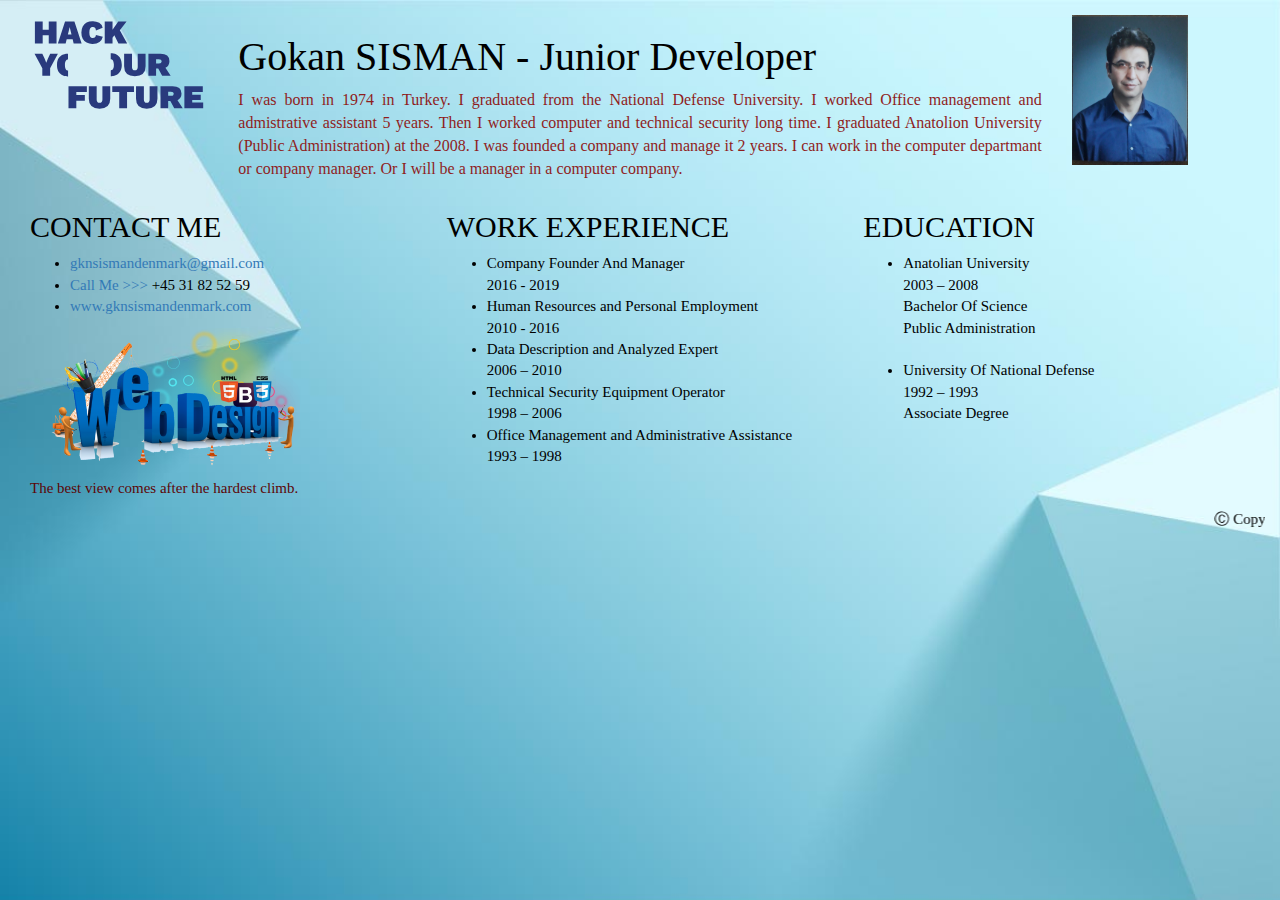
<file: html-css/week1/index.html>
<!DOCTYPE html>
<html lang="en">
<head>
    <meta charset="UTF-8">
    <meta http-equiv="X-UA-Compatible" content="IE=edge">
    <meta name="viewport" content="width=device-width, initial-scale=1.0">
    <title>Gokan Week-1</title>
    <link rel="stylesheet" href="http://cdn.jsdelivr.net/npm/bootstrap@5.0.0-beta1/dist/css/bootstrap.min.css" integrity="sha384-giJF6kkoqNQ00vy+HMDP7azOuL0xtbfIcaT9wjKHr8RbDVddVHyTfAAsrekwKmP1" crossorigin="anonymous">
    <link rel="stylesheet" href="https://maxcdn.bootstrapcdn.com/bootstrap/3.4.1/css/bootstrap.min.css">
    <link rel="stylesheet" href="style.css">
</head>
<body>
 
    <header class="myData">
        <div class="col-md-2 template-div">
            <img src="images/hyf.svg" alt="HackYourFuture" height="100">            
        </div>

        <div class="col-md-8 template-div">
            <h1>Gokan SISMAN - Junior Developer</h1>          
            <p>I was born in 1974 in Turkey. I graduated from the National Defense University. 
                I worked Office management and admistrative assistant 5 years. 
                Then I worked computer and technical security long time. 
                I graduated Anatolion University (Public Administration) at the 2008. 
                I was founded a company and manage it 2 years. 
                I can work in the computer departmant or company manager.
                Or I will be a manager in a computer company.</p>
        </div>

        <div class="col-md-2 template-div">
            <img src="images/gsisman.jpg" alt="gsisman" height="150"> 
        </div>
    </header>
 
    <section class="myDetail">
        <div class="col-md-4 template-div">
            <h2>CONTACT ME</h2>
                <ul>
                    <li><a href="mailto:gknsismandenmark@gmail.com"> gknsismandenmark@gmail.com </a></li>
                    <li><a href="tel://+4531825259"> Call Me >>>   </a> +45 31 82 52 59 </li>
                    <li><a href="https://www.google.com/" target="_blank"> www.gknsismandenmark.com </a></li>
                </ul>
                <img src="images/webdesign.png" alt="web design" height="150"> 
                <p>The best view comes after the hardest climb.</p>
                
        </div>
        
        <div class="col-md-4 template-div">
            <h2>WORK EXPERIENCE</h2>
                <ul>
                    <li>Company Founder And Manager <br> 2016 - 2019</li>
                    <li>Human Resources and Personal Employment <br> 2010 - 2016</li>
                    <li>Data Description and Analyzed Expert <br> 2006 – 2010</li>
                    <li>Technical Security Equipment Operator <br> 1998 – 2006</li>                
                    <li>Office Management and Administrative Assistance <br> 1993 – 1998</li>
                </ul>
        </div>

        <div class="col-md-4 template-div">
            <h2>EDUCATION</h2>
            <ul>
                <li>Anatolian University <br> 2003 – 2008 <br> Bachelor Of Science <br> Public Administration <br> <br></li>      
                <li>University Of National Defense <br>1992 – 1993 <br> Associate Degree </li>
            </ul>
        </div>
    
    </section>

    <footer>
        <marquee>Ⓒ Copyright bygsisman - 2021 & Thanks HackYourFuture</marquee> 
    </footer> 
</body>
</html>
</file>
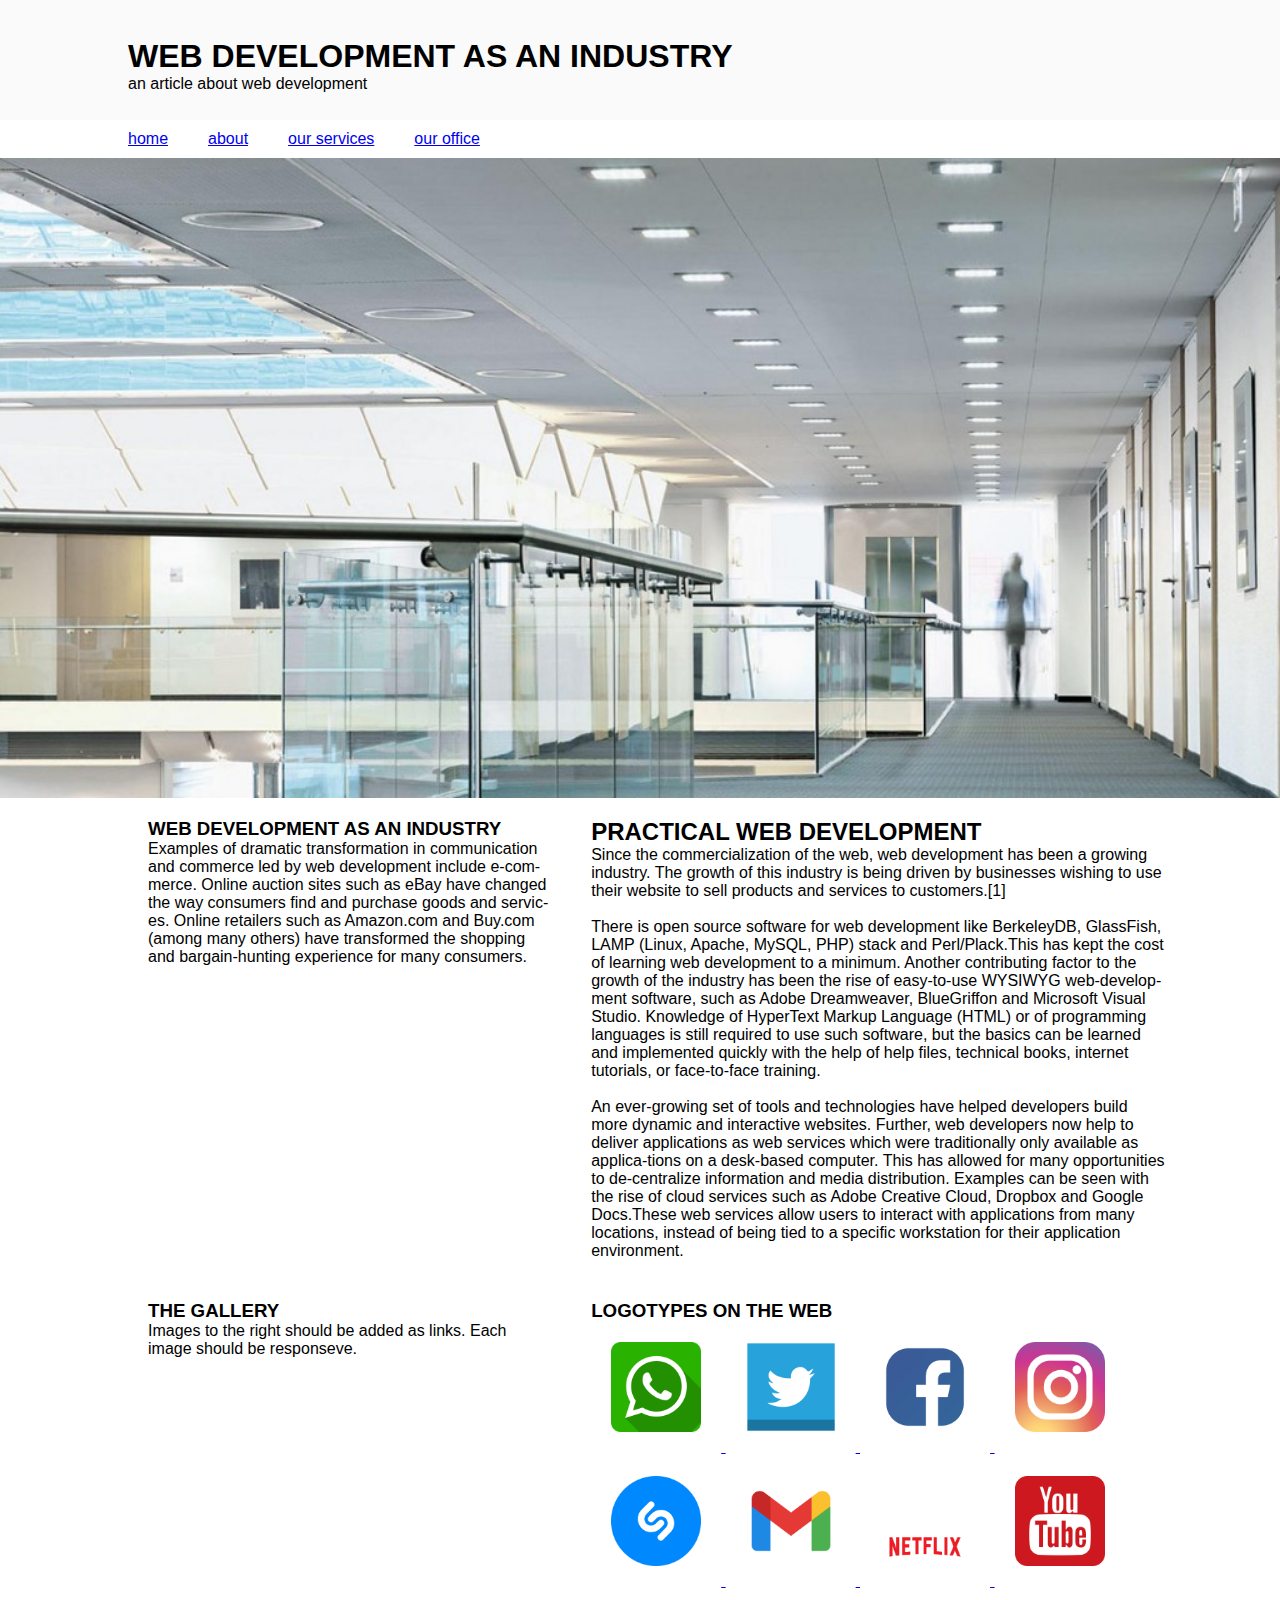
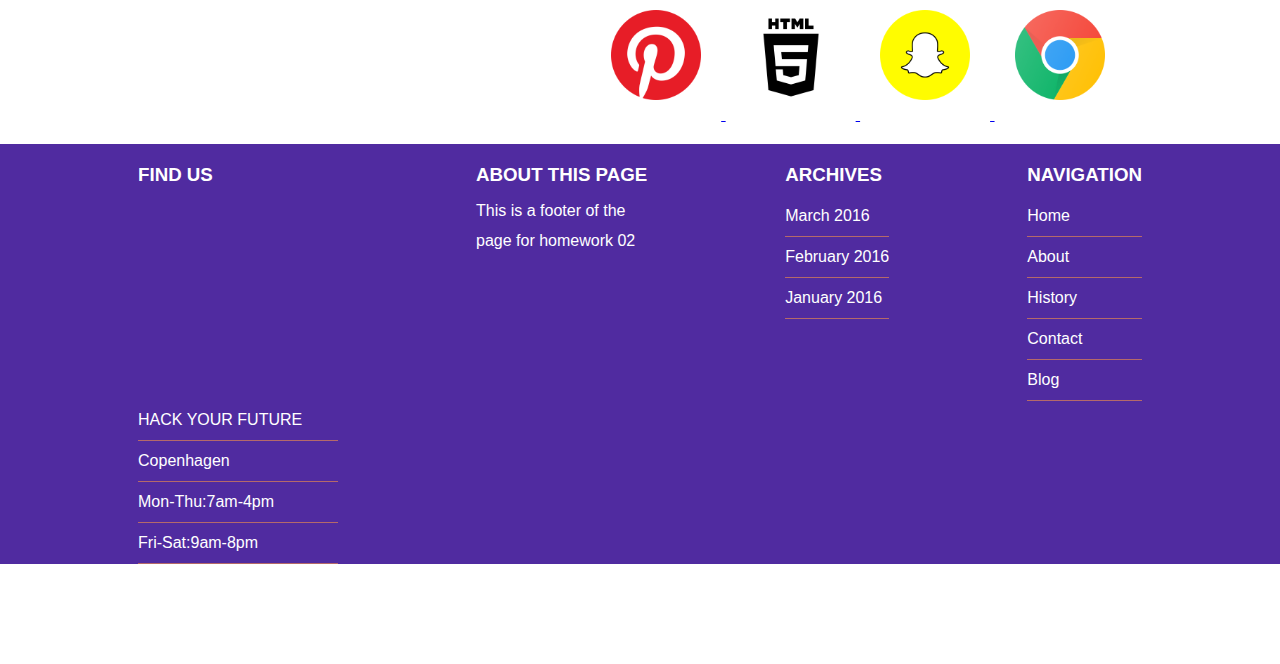
<file: html-css/week2/index.html>
<!DOCTYPE html>
<html lang="en">
<head>
    <meta charset="UTF-8">
    <meta http-equiv="X-UA-Compatible" content="IE=edge">
    <meta name="viewport" content="width=device-width, initial-scale=1.0">
    <title>Gokan Week-2</title>
    <link rel="stylesheet" href="style.css">
</head>

<body>
    <!-- Adding header-->
    <header>
        <h1>WEB DEVELOPMENT AS AN INDUSTRY</h1>
        <p>an article about web development</p>
    </header>

    <!-- Adding nav-->
    <nav>
        <ul class="headnav">
            <li><a href="#">home</a></li>
            <li><a href="#">about</a></li>
            <li><a href="#">our services</a></li>
            <li><a href="#">our office</a></li>
        </ul>
    </nav>

    <!--Adding big picture-->
    <div class="bigpicture">
        <img src="pictures/trilux-office-lighting-1024x512.jpg" alt="Office Lighting">
    </div>

    <!--Adding first container. And make 2 section inside-->
    <div class="container">
        <!--First section Left block-->
        <section class="section1">
            <div>
                <h3> WEB DEVELOPMENT AS AN INDUSTRY</h3>
                <p>                   
                    Examples of dramatic transformation in communication and commerce led by web development 
                    include e-com-merce. Online auction sites such as eBay have changed the way consumers 
                    find and purchase goods and servic-es. Online retailers such as Amazon.com and Buy.com 
                    (among many others) have transformed the shopping and bargain-hunting experience for many 
                    consumers.
                </p>
            </div>
        </section>
    
        <!-- Second section Right block -->
        <section class="section2">
            <div>
                <h2>PRACTICAL WEB DEVELOPMENT</h2>
                <p>       
                    Since the commercialization of the web, web development has been a growing industry. 
                    The growth of this industry is being driven by businesses wishing to use their 
                    website to sell products and services to customers.[1]
                    <br>
                    <br>                               
                
                    There is open source software for web development like BerkeleyDB, GlassFish, LAMP 
                    (Linux, Apache, MySQL, PHP) stack and Perl/Plack.This has kept the cost of learning 
                    web development to a minimum. Another contributing factor to the growth of the industry 
                    has been the rise of easy-to-use WYSIWYG web-develop-ment software, such as Adobe Dreamweaver, 
                    BlueGriffon and Microsoft Visual Studio. Knowledge of HyperText Markup Language (HTML) or of 
                    programming languages is still required to use such software, but the basics can be learned and 
                    implemented quickly with the help of help files, technical books, internet tutorials, 
                    or face-to-face training.
                    <br>
                    <br>
            
                    An ever-growing set of tools and technologies have helped developers build more dynamic and 
                    interactive websites. Further, web developers now help to deliver applications as web services 
                    which were traditionally only available as applica-tions on a desk-based computer. This has 
                    allowed for many opportunities to de-centralize information and media distribution. 
                    Examples can be seen with the rise of cloud services such as Adobe Creative Cloud, Dropbox 
                    and Google Docs.These web services allow users to interact with applications from many 
                    locations, instead of being tied to a specific workstation for their application environment.

                </p>
            </div>
        </section>
    </div>

    <!--Adding second container. And make 2 section inside-->
    <div class="container">
        <!--3'th section as same as first section. Left block-->
        <section class="section1">
            <div>
                <h3> THE GALLERY</h3>
                <p>                   
                    Images to the right should be added as links. Each image should be responseve.
                </p>

            </div>
        </section>

        <!--4'th section as same as second section. Right block.-->
        <section class="section2">
            <div>
                <h3>LOGOTYPES ON THE WEB</h3>
                <div class="webicon">
                    <a href="https://web.whatsapp.com" target="_blank">
                        <img src="pictures/whatsapp.png" alt="whatsapp">
                    </a>

                    <a href="https://www.twitter.com/" target="_blank">
                        <img src="pictures/twitter.png" alt="twitter">
                    </a>
                    <a href="https://www.facebook.com/" target="_blank">
                        <img src="pictures/facebook.png" alt="facebook">
                    </a>

                    <a href="https://www.instagram.com/" target="_blank">
                        <img src="pictures/instagram.png" alt="instagram">
                    </a>

                    <a href="https://www.shazam.com/" target="_blank">
                        <img src="pictures/shazam.png" alt="shazam">
                    </a>

                    <a href="https://www.gmail.com/" target="_blank">
                        <img src="pictures/gmail.png" alt="gmail">
                    </a>

                    <a href="https://www.netflix.com/" target="_blank">
                        <img src="pictures/netflix.png" alt="netflix">
                    </a>

                    <a href="https://www.youtube.com/" target="_blank">
                        <img src="pictures/youtube.png" alt="youtube">
                    </a>

                    <a href="https://www.pinterest.com/" target="_blank">
                        <img src="pictures/pinterest.png" alt="pinterest">
                    </a>

                    <a href="https://www.html.com/" target="_blank">
                        <img src="pictures/html.png" alt="html">
                    </a>

                    <a href="https://www.snapchat.com/" target="_blank">
                        <img src="pictures/snapchat.png" alt="snapchat">
                    </a>

                    <a href="https://www.google.com/" target="_blank">
                        <img src="pictures/googlechrome.png" alt="google">
                    </a>
                </div>
            </div>
        </section>
    </div>
    
    <!--Adding footer. And make 4 div inside-->
    <footer>      
        <div>
            <h3>FIND US</h3>
            <iframe src="https://www.google.com/maps/embed?pb=!1m18!1m12!1m3!1d2250.558385096951!2d12.5385873153869!3d55.6618896064683!2m3!1f0!2f0!3f0!3m2!1i1024!2i768!4f13.1!3m3!1m2!1s0x4652539aed46bb31%3A0x352c940085c22f73!2sDISIE%20(Danish%20Institute%20for%20Sustainable%20Innovation%20%26%20Entrepreneurship)!5e0!3m2!1sda!2sdk!4v1623194262688!5m2!1sda!2sdk" 
                    width="200" height="200" style="border:0;" allowfullscreen="" loading="lazy">
            </iframe>             
            <ul>
                <li>HACK YOUR FUTURE</li>
                <li>Copenhagen</li>
                <li>Mon-Thu:7am-4pm</li>
                <li>Fri-Sat:9am-8pm</li>
            </ul>
        </div>

        <div>
            <h3>ABOUT THIS PAGE</h3>
            <p>This is a footer of the <br> page for homework 02</p>
        </div>

        <div>
            <h3>ARCHIVES</h3>
            <ul>
                <li><a href="#">March 2016</a></li>
                <li><a href="#">February 2016</a></li>
                <li><a href="#">January 2016</a></li>
            </ul>
        </div>
                 
        <div>
            <h3>NAVIGATION</h3>
            <ul>
                <li><a href="#">Home</a></li>
                <li><a href="#">About</a></li>
                <li><a href="#">History</a></li>
                <li><a href="#">Contact</a></li>
                <li><a href="#">Blog</a></li>
            </ul>
        </div>          
    </footer>
</body>
</html>
</file>
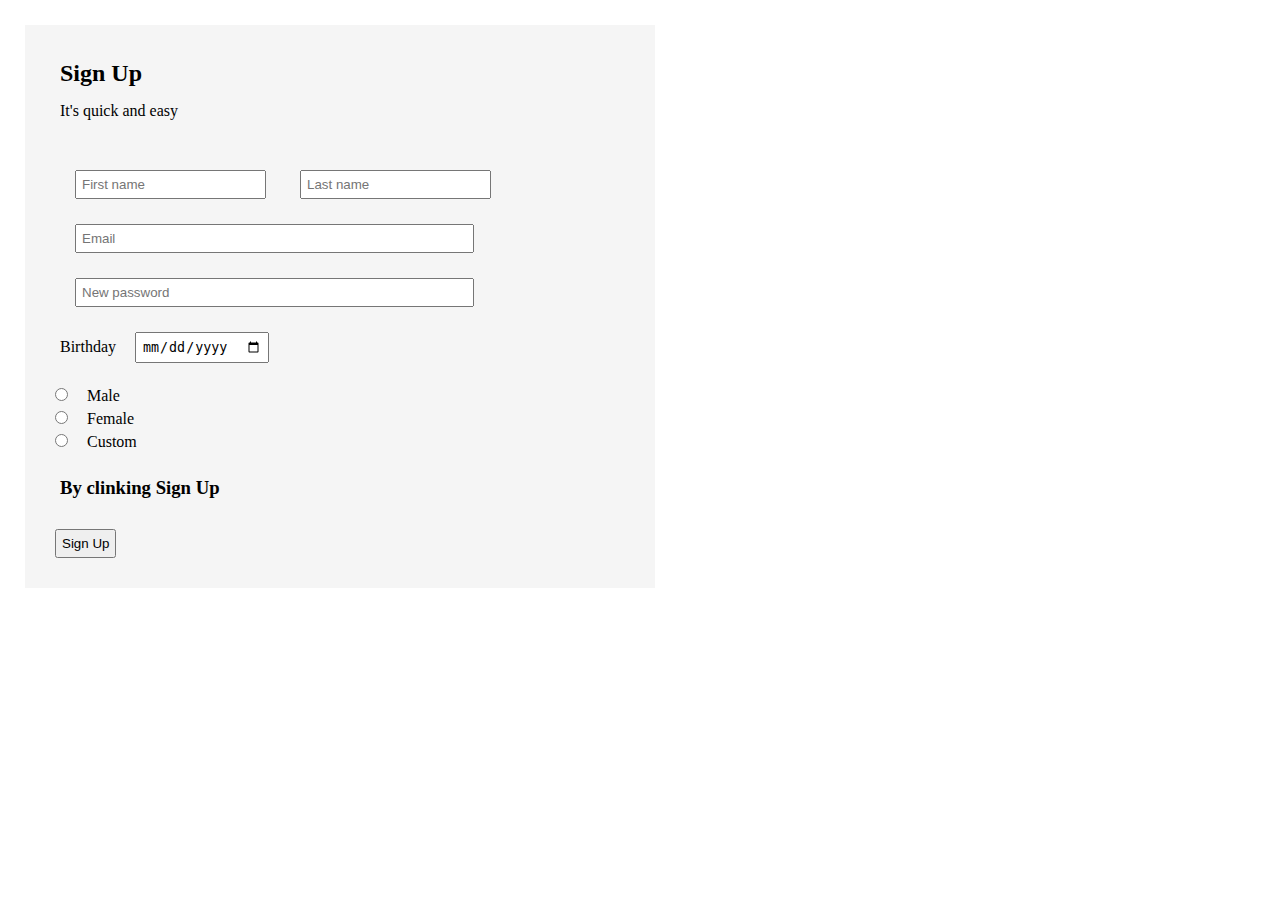
<file: html-css/week3/form.html>
<!DOCTYPE html>
<html>
  <head>
    <title>About me</title>
    <meta name="viewport" content="width=device-width, initial-scale=1.0" />
    <link rel="stylesheet" type="text/css" href="form.css" />
  </head>
  <body>


    <div class= "form-container">
        
        <header>
            <h1>Sign Up</h1>
            <p>It's quick and easy</p>
        </header> 
    <form action="">       
            <div>
                <label for=""></label>
                <input type="text" id="First-name" placeholder="First name">
                <label for=""></label>
                <input type="text" id="Last-name" placeholder="Last name">
            </div>
            <div>
                <label for=""></label>
                <input type="email" id="e-mail" placeholder="Email">
            </div>
            <div>
                <label for=""></label>
                <input type="password" id="password" placeholder="New password">
            </div>
            
            <div>
                <label for="Birthday" >Birthday</label>
                <input type="date" id="birthday" >
            </div>

            <div>
                <input type="radio" id="male" name="gender" value="male">
                <label for="male">Male</label><br>
                <input type="radio" id="female" name="gender" value="female">
                <label for="female">Female</label><br>
                <input type="radio" id="custom" name="gender" value="Custom">
                <label for="custom">Custom</label>
            </div>

            <div>
                <h3>By clinking Sign Up </h3>
            </div>

            <div>
                <button>Sign Up</button>
            </div>
    </div>

</form>

  </body>
</html>
</file>
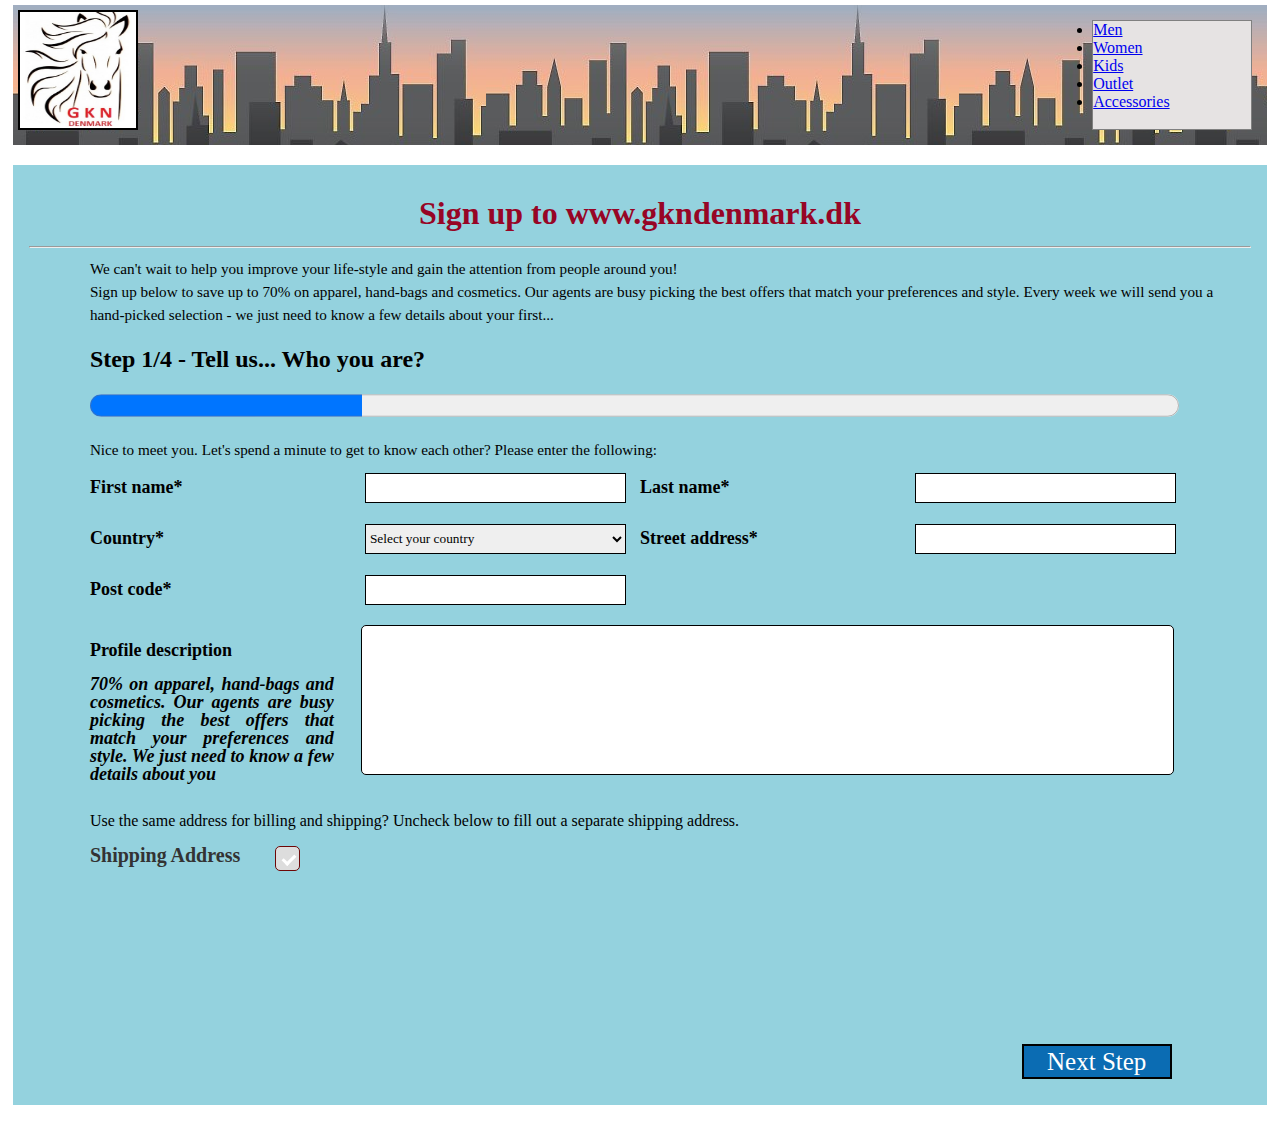
<file: html-css/week3/step1.html>
<!DOCTYPE html>
<html lang="en">

<head>
    <meta charset="UTF-8">
    <meta http-equiv="X-UA-Compatible" content="IE=edge">
    <meta name="viewport" content="width=device-width, initial-scale=1.0">
    <title>Gkn Week-3 Form1</title>
    <link rel="stylesheet" href="step.css">
</head>

<body>
    <header>
        <div>
            <img class="logo" src="images/logo-horse.jpg"  alt="logo">          
        </div>           
        <nav>
            <ul>
                <li><a href="#Men">Men</a></li>
                <li><a href="#Women">Women</a></li>
                <li><a href="#Kids" >Kids</a></li>
                <li><a href="#Others" >Outlet</a></li>
                <li><a href="#Accessories" >Accessories</a></li>
            </ul>      
        </nav>  
    </header>

    <main>
        <section>
            <h1>Sign up to www.gkndenmark.dk</h1>
            <hr>
            <p> We can't wait to help you improve your life-style and gain the attention from people around you!
                <br>
                Sign up below to save up to 70% on apparel, hand-bags and cosmetics. Our agents are busy picking the best
                offers that match your preferences and style. Every week we will send you a hand-picked selection - we
                just need to know a few details about your first...
            </p>
        </section>
        <section>
            <h2>Step 1/4 - Tell us... Who you are?</h2>
            <div class="progress-container">
                <progress value="1" max="4"></progress>
            </div>
            <p>Nice to meet you. Let's spend a minute to get to know each other? Please enter the following:</p>
            
            <form method="post" action="step2.html" autocomplete="off">
                <div class="inputs">
                    <div class="input-group">
                        <label>First name*</label>
                    </div>
                    <div class="input-group">
                        <input name='first-name' type='text' class="form-input" required />
                    </div>
                    <div class="input-group">
                        <label >Last name*</label>
                    </div>
                    <div class="input-group">
                        <input name='last-name' type='text' class="form-input" required />
                    </div>
                    <div class="input-group">
                        <label >Country*</label>
                    </div>
                    <div class="input-group">
                        <select id="country" name="country" class="form-input" required>
                            <option value="Select">Select your country</option>
                            <option value="Danmark">Danmark</option>
                            <option value="Germany">Germany</option>
                            <option value="Spain">Spain</option>
                            <option value="Turkey">Turkey</option>
                            <option value="Finland">Finland</option>
                        </select>
                    </div>
                    <div class="input-group">
                        <label >Street address*</label>
                    </div>
                    <div class="input-group">
                        <input name='street-address' type='text' class="form-input" required/>
                    </div> 
                    <div class="input-group">
                        <label >Post code*</label>
                    </div>
                    <div class="input-group">
                        <input name='post-code' type='number' min="1000" max="9999" inputmode="tel" class="form-input" required/>
                    </div>
                    <div class="clear-area">
                        <div class="input-group">
                            <label>Profile description</label>
                            <p> 70% on apparel, hand-bags and cosmetics. Our agents are busy picking the best offers that match your preferences and style. We just need to know a few details about you</p>
                        </div>
                        <textarea id="description" name="clear-area" maxlength="500"></textarea>
                    </div>
                    
                    <div class="shipping">
                        <p> Use the same address for billing and shipping? Uncheck below to fill out a separate shipping address.</p>
                        <label class="shipping-checkbox" >
                            Shipping Address
                            <input type="checkbox" name="shipping-checkbox"  onchange="changeReq(this.checked)"/>
                            <span class="checkmark"></span>
                            <div class="clear-area" id="hidden">
                                <div class="input-group">
                                    <label >First Name*</label>
                                </div>
                                <div class="input-group">
                                    <input name='first-name' type='text' class="form-input" id="first-name"/>
                                </div>
                                <div class="input-group">
                                    <label >Last Name*</label>
                                </div>
                                <div class="input-group">
                                    <input name='last-name' type='text' class="form-input" id="last-name"/>
                                </div>
                                <div class="input-group">
                                    <label >Country*</label>
                                </div>
                                <div class="input-group">
                                    <select name='country' class="form-input"  id="country">
                                        <option value="Select">Select your country</option>
                                        <option value="Danmark">Danmark</option>
                                        <option value="Germany">Germany</option>
                                        <option value="Spain">Spain</option>
                                        <option value="Turkey">Turkey</option>
                                        <option value="Finland">Finland</option>
                                    </select>
                                </div>
                                <div class="input-group">
                                    <label >Street Address*</label>
                                </div>
                                <div class="input-group">
                                    <input name='street-address' type='text' class="form-input" id="street-address"/>
                                </div>
                                <div class="input-group">
                                    <label >Post Code*</label>
                                </div>
                                <div class="input-group">
                                    <input name='post-code' type='number' max="9999" min="1000" inputmode="numeric" form-input" id="post-code"/>
                                </div>
                            </div>
                        </label>
                    </div>
                </div>

                <div class="button-div">
                    <button type="submit">Next Step</button>
                </div>
            </form>
        </section>
    </main>
</body>
</html>
</file>
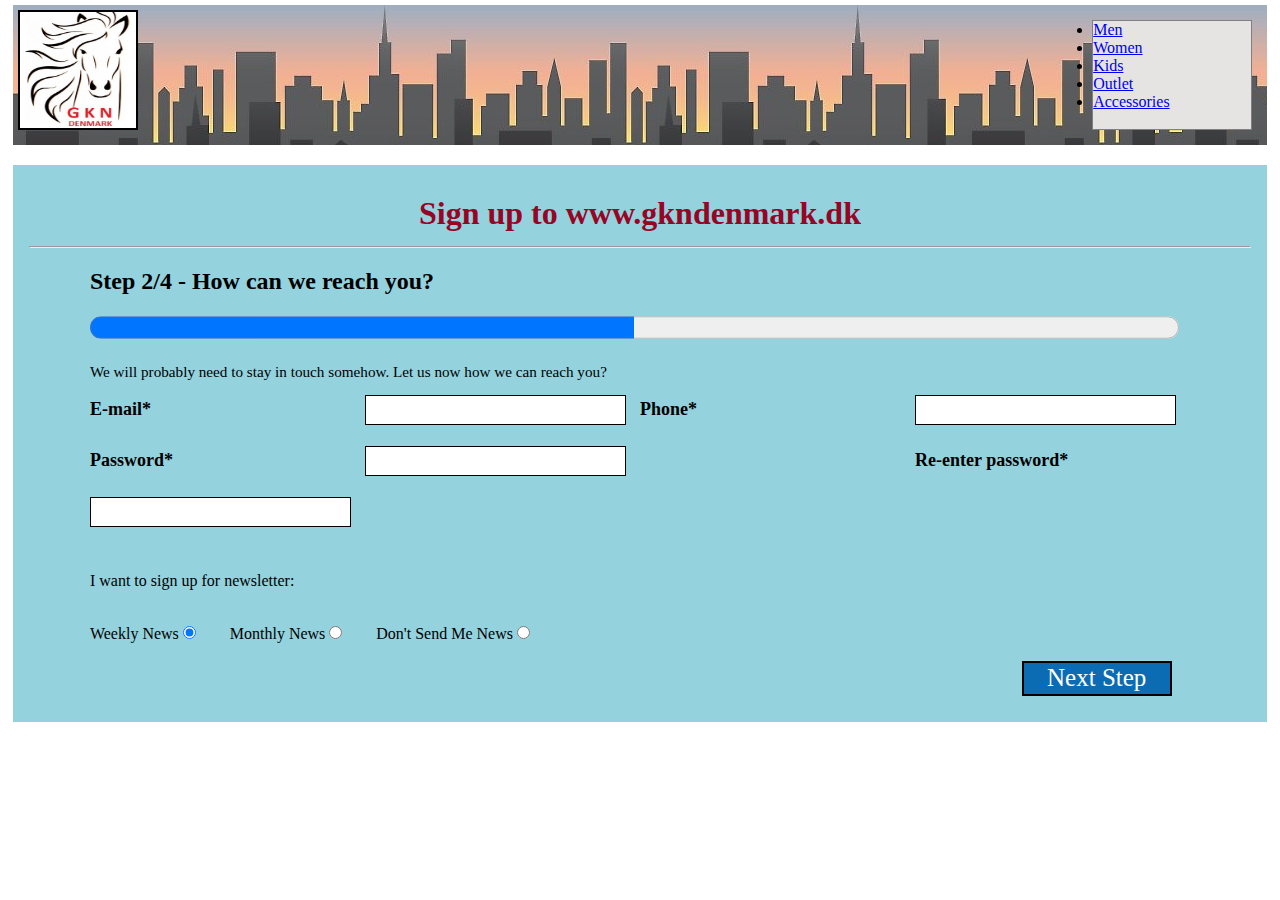
<file: html-css/week3/step2.html>
<!DOCTYPE html>
<html lang="en">

<head>
    <meta charset="UTF-8">
    <meta http-equiv="X-UA-Compatible" content="IE=edge">
    <meta name="viewport" content="width=device-width, initial-scale=1.0">
    <title>Gkn Week-3 Form2</title>
    <link rel="stylesheet" href="step.css">
</head>

<body>
    <header>
        <div>
            <img class="logo" src="images/logo-horse.jpg"  alt="logo">          
        </div>           
        <nav>
            <ul>
                <li><a href="#Men">Men</a></li>
                <li><a href="#Women">Women</a></li>
                <li><a href="#Kids" >Kids</a></li>
                <li><a href="#Others" >Outlet</a></li>
                <li><a href="#Accessories" >Accessories</a></li>
            </ul>  
        </nav>  
    </header>
    <main>
        <section>
            <h1>Sign up to www.gkndenmark.dk</h1>
            <hr>
        </section>
        
        <section>
            <h2>Step 2/4 - How can we reach you?</h2>
            <div class="progress-container">
                <progress value="2" max="4"></progress>
            </div>
                <p>We will probably need to stay in touch somehow. Let us now how we can reach you?</p>
            <form method="post" action="step3.html" autocomplete="off">
                <div class="inputs">
                    <div class="input-group">
                        <label>E-mail*</label>
                    </div>
                    <div class="input-group">
                        <input name='email' type='email' class="form-input" required />
                    </div>
                    <div class="input-group">
                        <label>Phone*</label>
                    </div>
                    <div class="input-group">
                        <input name='phone' type="tel" class="form-input" required />
                    </div>
                    <div class="input-group">
                        <label>Password*</label>
                    </div>
                    <div class="input-group">
                        <input name='password' type='password' class="form-input" required />
                    </div>
                    <div class="input-group"></div>
                    <div class="input-group">
                        <label>Re-enter password*</label>
                    </div>
                    <div class="input-group">
                        <input name='password_rep' type='password' class="form-input" required />
                    </div>
                        <p class="p-page2">I want to sign up for newsletter: </p>
                    <div class="radiobtn">
                        <div>
                            <label>Weekly News <input type="radio" name="newsletter" value="weekly-news" checked></label>
                        </div>
                        <div>
                            <label>Monthly News <input type="radio" name="newsletter" value="monthly-news"></label>
                        </div>
                        <div>
                            <label>Don't Send Me News <input type="radio" name="newsletter" value="no-news"></label>
                        </div>
                    </div>
                </div>

                <div class="button-div">
                    <button type="submit">Next Step</button>
                </div>
            </form>
        </section>
    </main>
</body>
</html>
</file>
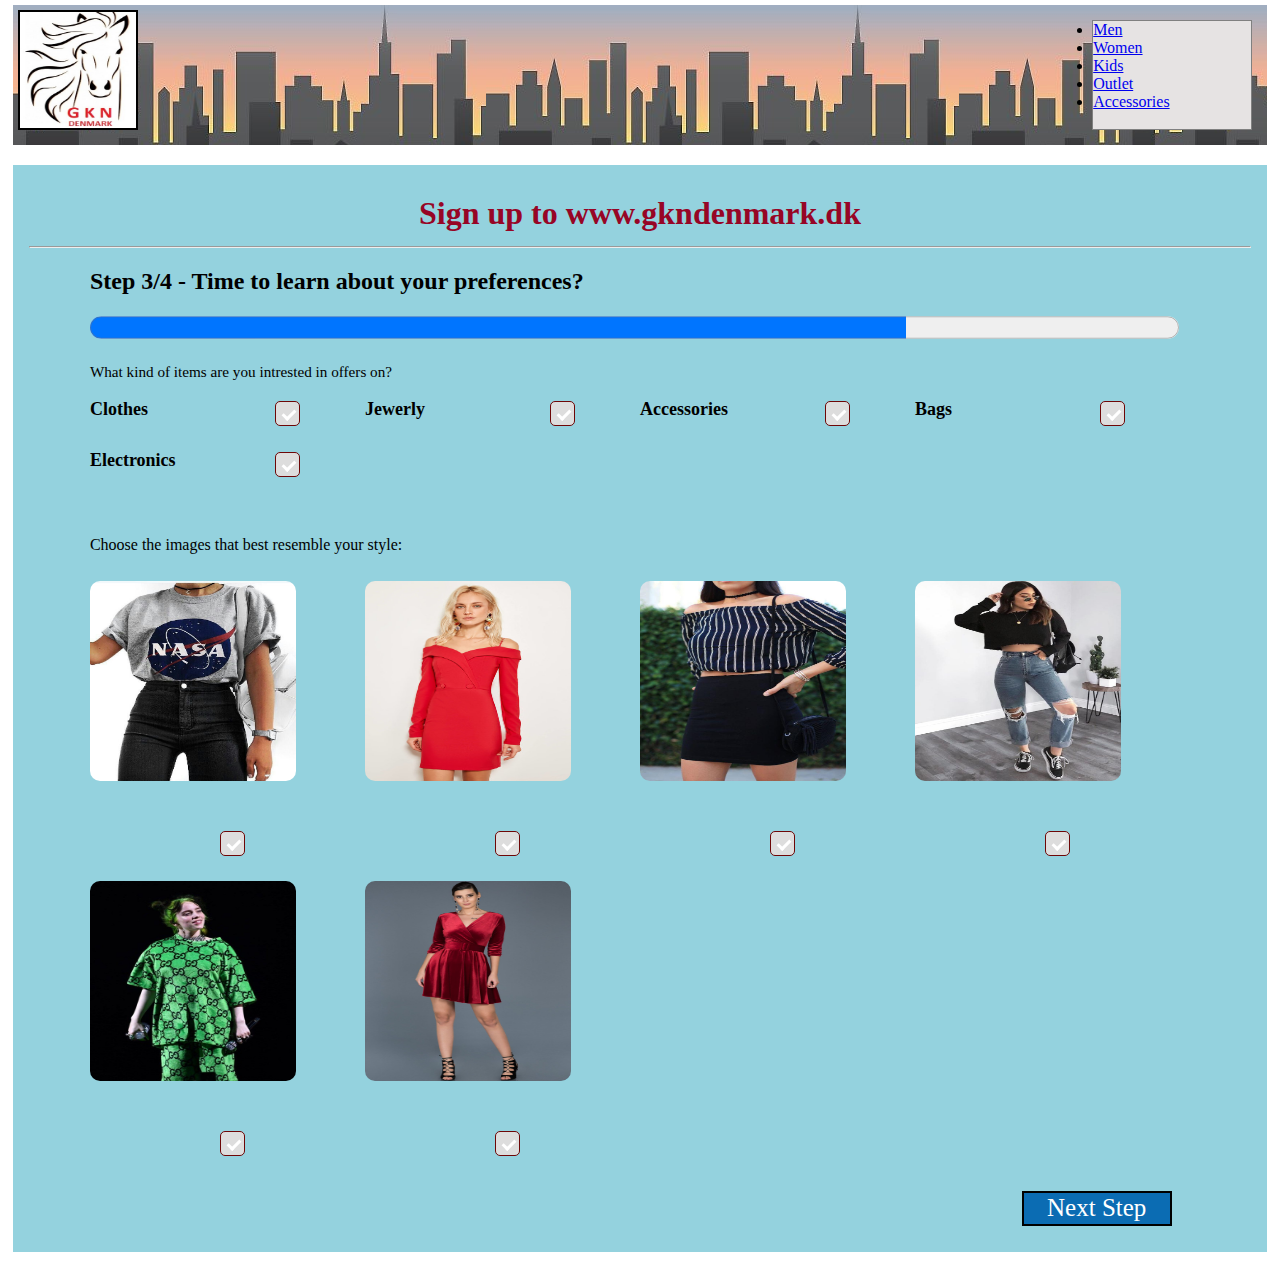
<file: html-css/week3/step3.html>
<!DOCTYPE html>
<html lang="en">

<head>
    <meta charset="UTF-8">
    <meta http-equiv="X-UA-Compatible" content="IE=edge">
    <meta name="viewport" content="width=device-width, initial-scale=1.0">
    <title>Gkn Week-3 Form3</title>
    <link rel="stylesheet" href="step.css">
</head>

<body>
    <header>
        <div>
            <img class="logo" src="images/logo-horse.jpg"  alt="logo">          
        </div>           
        <nav>
            <ul>
                <li><a href="#Men">Men</a></li>
                <li><a href="#Women">Women</a></li>
                <li><a href="#Kids" >Kids</a></li>
                <li><a href="#Others" >Outlet</a></li>
                <li><a href="#Accessories" >Accessories</a></li>
            </ul>     
        </nav>  
    </header>
    
    <main>
        <section>
            <h1>Sign up to www.gkndenmark.dk</h1>
            <hr>
        </section>
        <section>
            <h2>Step 3/4 - Time to learn about your preferences?</h2>
            <div class="progress-container">
                <progress value="3" max="4"></progress>
            </div>
            <p>What kind of items are you intrested in offers on?</p>
            <form method="post" action="step4.html" autocomplete="off">
                <div class="inputs">
                    <div class="input-group">
                        <label class="shipping-checkbox" >
                            Clothes
                            <input type="checkbox" name="clothes"/>
                            <span class="checkmark"></span>
                        </label>
                    </div>

                    <div class="input-group">
                        <label class="shipping-checkbox" >
                            Jewerly
                            <input type="checkbox" name="jewerly"/>
                            <span class="checkmark"></span>
                        </label>
                    </div>
                    
                    <div class="input-group">
                        <label class="shipping-checkbox" >
                            Accessories
                            <input type="checkbox" name="accessories"/>
                            <span class="checkmark"></span>
                        </label>
                    </div>
                    <div class="input-group">
                        <label class="shipping-checkbox" >
                            Bags
                            <input type="checkbox" name="bags"/>
                            <span class="checkmark"></span>
                        </label>
                    </div>
                    
                    <div class="input-group">
                        <label class="shipping-checkbox" >
                            Electronics
                            <input type="checkbox" name="electronics"/>
                            <span class="checkmark"></span>
                        </label>
                    </div>
                </div>
                
                <div class="select-image">
                    <p class="p-page3">Choose the images that best resemble your style: </p>
                    <div class="inputs">
                        <div class="input-group  margin-bottom">
                            <label class="shipping-checkbox " >
                                <div class="style-pic"><img src="./images/clothes1.jpg" alt="clothes"></div>
                                <input type="checkbox" name="accessories"/>
                                <span class="checkmark margin"></span>
                            </label>
                        </div>
                        
                        <div class="input-group  margin-bottom">
                            <label class="shipping-checkbox " >
                                <div class="style-pic"><img src="./images/clothes2.jpg" alt="style image"></div>
                                <input type="checkbox" name="accessories"/>
                                <span class="checkmark margin"></span>
                            </label>
                        </div>
                        
                        <div class="input-group  margin-bottom">
                            <label class="shipping-checkbox " >
                                <div class="style-pic"><img src="./images/clothes3.jpg" alt="style image"></div>
                                <input type="checkbox" name="accessories"/>
                                <span class="checkmark margin"></span>
                            </label>
                        </div>
                        
                        <div class="input-group  margin-bottom">
                            <label class="shipping-checkbox " >
                                <div class="style-pic"><img src="./images/clothes4.jpg" alt="style image"></div>
                                <input type="checkbox" name="accessories"/>
                                <span class="checkmark margin"></span>
                            </label>
                        </div>
                        
                        <div class="input-group  margin-bottom">
                            <label class="shipping-checkbox " >
                                <div class="style-pic"><img src="./images/clothes5.jpg" alt="style image"></div>
                                <input type="checkbox" name="accessories"/>
                                <span class="checkmark margin"></span>
                            </label>
                        </div>
                        
                        <div class="input-group  margin-bottom">
                            <label class="shipping-checkbox " >
                                <div class="style-pic"><img src="./images/clothes6.jpg" alt="style image"></div>
                                <input type="checkbox" name="accessories"/>
                                <span class="checkmark margin"></span>
                            </label>
                        </div>
                    </div>
                </div>
            
            <div class="button-div">
                <button type="submit">Next Step</button>
            </div>
            </form>
        </section>
    </main>
</body>
</html>
</file>
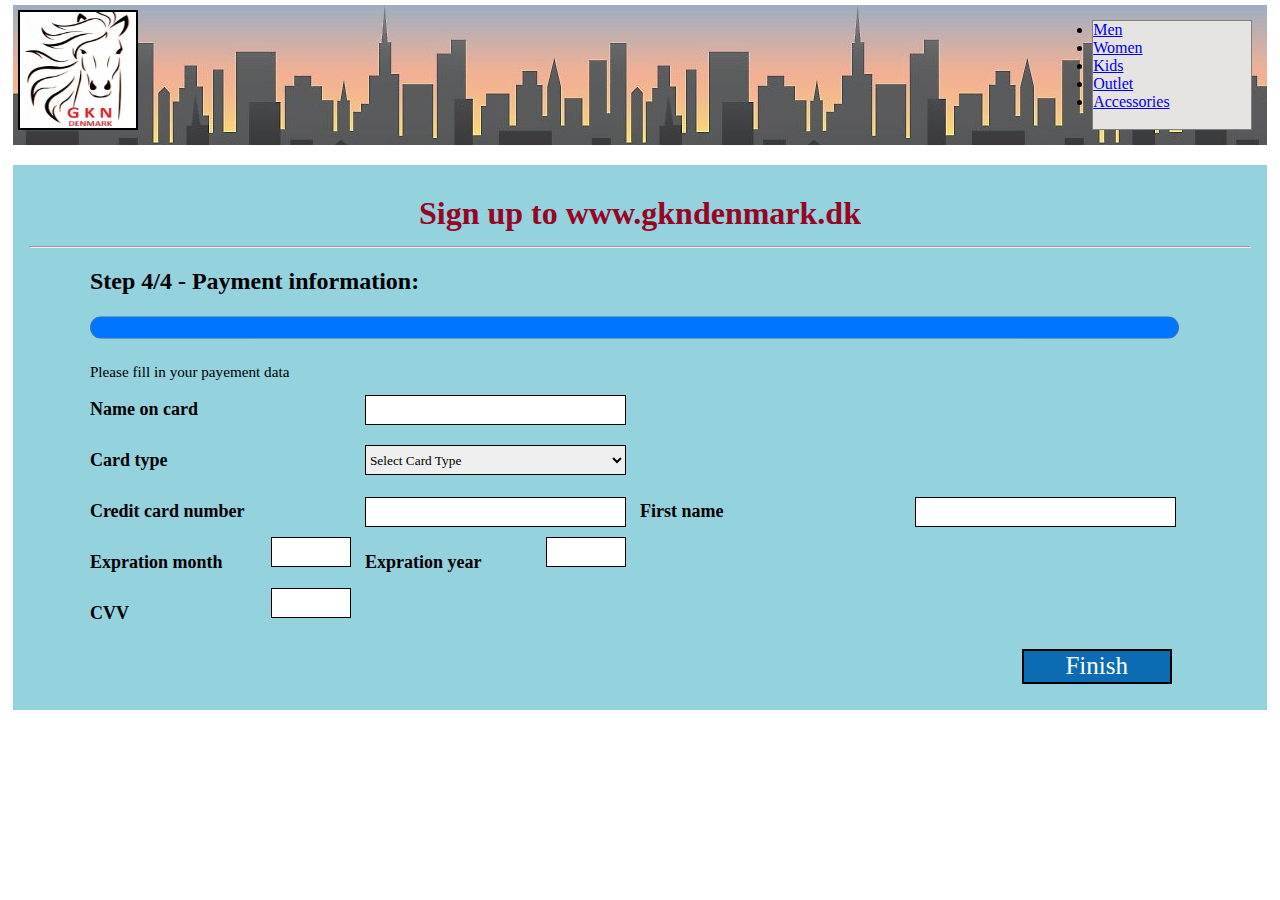
<file: html-css/week3/step4.html>
<!DOCTYPE html>
<html lang="en">


<head>
    <meta charset="UTF-8">
    <meta http-equiv="X-UA-Compatible" content="IE=edge">
    <meta name="viewport" content="width=device-width, initial-scale=1.0">
    <title>Gkn Week-3 Form4</title>
    <link rel="stylesheet" href="step.css">
</head>

<body>
    <header>
        <div>
            <img class="logo" src="images/logo-horse.jpg"  alt="logo">          
        </div>           
        <nav>
            <ul>
                <li><a href="#Men">Men</a></li>
                <li><a href="#Women">Women</a></li>
                <li><a href="#Kids" >Kids</a></li>
                <li><a href="#Others" >Outlet</a></li>
                <li><a href="#Accessories" >Accessories</a></li>
            </ul>    
        </nav>  
    </header>
    
    <main>
        <section>
            <h1>Sign up to www.gkndenmark.dk</h1>
            <hr>
        </section>
        
        <section>
            <h2>Step 4/4 - Payment information:</h2>
            <div class="progress-container">
                <progress value="4" max="4"></progress>
            </div>
            <p>Please fill in your payement data</p>
            <form method="post" action="step3.html" autocomplete="off">
                <div class="inputs">
                    <div class="input-group">
                        <label>Name on card</label>
                    </div>
                    <div class="input-group">
                        <input name='card_name' type='text' class="form-input" required />
                    </div>
                    <div class="input-group"></div>
                    <div class="input-group"></div>
                    <div class="input-group">
                        <label>Card type</label>
                    </div>
                    <div class="input-group">
                        <select name='card_type' class="form-input" required>
                            <option value="0">Select Card Type</option>
                            <option value="1">Visa Card</option>
                            <option value="2">Master Card</option>
                            <option value="3">Bank Card</option>
                        </select>
                    </div>
                    <div class="input-group"></div>
                    <div class="input-group"></div>
                    <div class="input-group">
                        <label>Credit card number</label>
                    </div>
                    <div class="input-group">
                        <input name='card_number' type='number' inputmode="tel" class="form-input" min="1000000000000000" max="9999999999999999" title="enter 16 digits" required />
                    </div>
                    <div class="input-group">
                        <label>First name</label>
                    </div>
                    <div class="input-group">
                        <input name='first_name' type="text" class="form-input" required />
                    </div>
                    <div class="input-group">
                        <div class="card-detail">
                            <label>Expration month</label>
                            <input name='first_nameExpiry month' type="number" inputmode="tel" class="form-input" required />
                        </div>
                    </div>
                    <div class="input-group">
                        <div class="card-detail">
                            <label>Expration year</label>
                            <input name='first_nameExpiry year' type="number" inputmode="tel" class="form-input" required />
                        </div>
                    </div>
                    <div class="input-group"></div>
                    <div class="input-group"></div>
                    <div class="input-group">
                        <div class="card-detail">
                            <label>CVV</label>
                            <input name='first_name' type="number" inputmode="tel" min="100" max="999" title="enter 3 digits" class="form-input" required />
                        </div>
                    </div>
                </div>

                <div class="button-div">
                    <button type="submit">Finish</button>
                </div>
            </form>
        </section>
    </main>
</body>
</html>
</file>
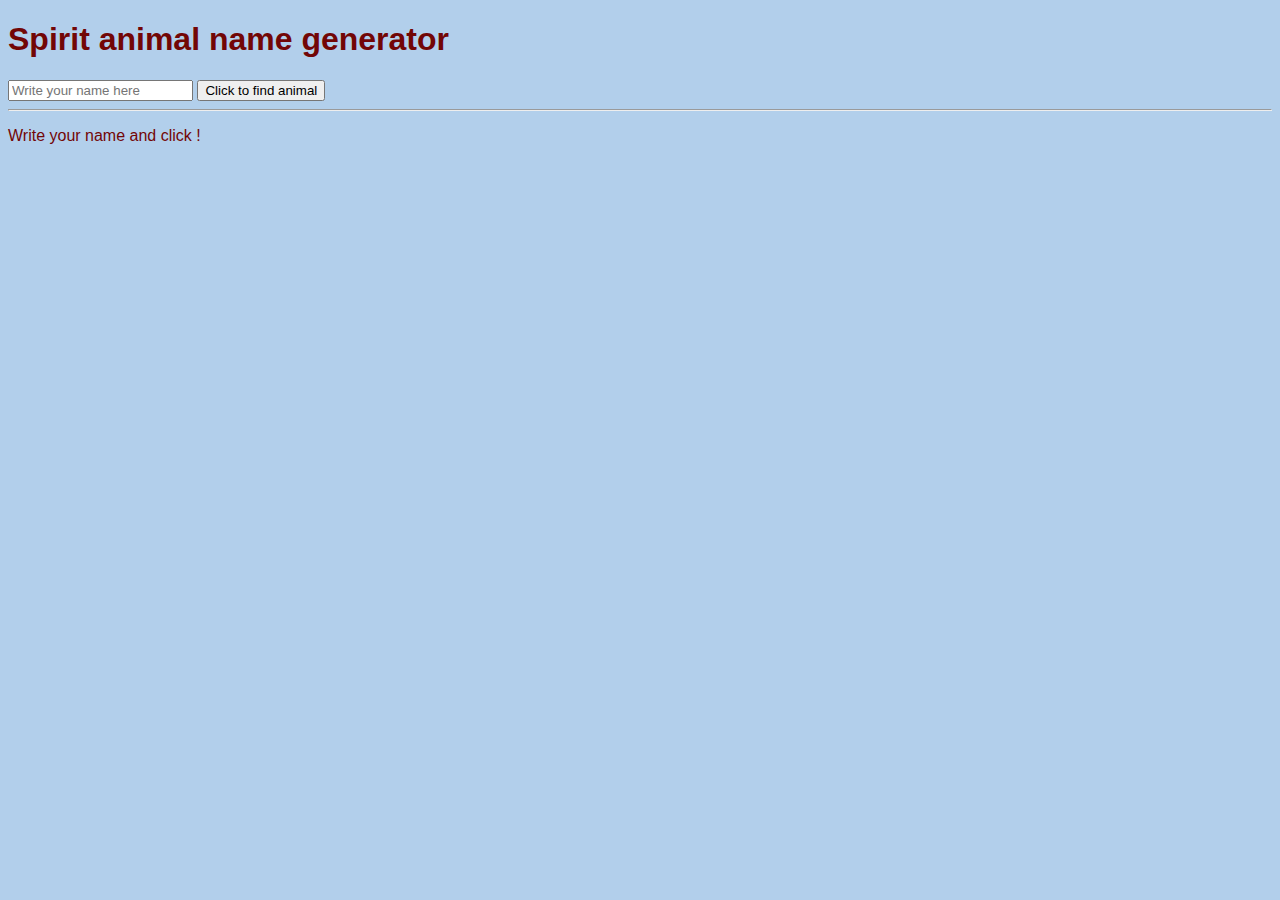
<file: javascript/javascript2/week1/spiritAnimalNameGenerator.html>
<!DOCTYPE html>
<html lang="en">
<head>
    <meta charset="UTF-8">
    <meta name="viewport" content="width=device-width, initial-scale=1.0">
    <meta http-equiv="X-UA-Compatible" content="ie=edge">
    <title>Javascript2-Week1</title>
    <link rel="stylesheet" href="main.css">
</head>
<body>
    
    <h1 id="text">Spirit animal name generator</h1>
   
    <input id="inputName" type="text" placeholder ="Write your name here"> 
 
    <button >Click to find animal</button>
    <hr>

    <p>Write your name and click !</p>   


    <script src="animalName.js"></script>
</body>
</html>
</file>
<file: html-css/week1/style.css>
body{
    background-image: url("images/background.jpg") ;
    background-size: 100%;
    padding: 5px;
    margin:10px;
}
header{
    height: 40%;    
}

section{
    height: 60%;
}

.myData h1{
    font-size: 40px;
    color:black;
    font-family: fantasy;
}
.myData p{
    font-size: 16px;
    text-align: justify;
    font-family: fantasy;
    color: rgb(143, 29, 29);
}

.myDetail h2{
    font-size: 30px;
    font: bold;
    color:black;
    font-family: fantasy ;
}

.myDetail li{
    font-size: 15px;
    color: black;
    font-family: fantasy;
}

.myDetail p{
    font-size: 15px;
    color: rgb(92, 6, 6);
    font-family: fantasy;
}

footer {
    color: black;
    font-size: 15px;
    font-family:fantasy;
}
</file>
<file: html-css/week2/style.css>
body, html *{
    margin:0;
    padding:0;
    font-family: Arial, Helvetica, sans-serif; 
    box-sizing: border-box;  
      } 

body{
      width: 100%;
  }

header {    
    height: 120px;
    background-color: #FAFAFA;
    padding-left: 10%;
    padding-top: 3%;
    }
 

.headnav {
    display: flex;
    list-style:none;
    margin-bottom: 10px;
    margin-top: 10px;
    text-decoration: none;
    padding-left: 10%;        
    }

nav ul {
    display:flex;
    list-style:inside;  
    }
  
nav ul li {
    padding-right: 40px;        
    }

.bigpicture img {
    display:block;
    margin: 0;
    width: 100%;
    }
      
.container{
        display:flex;
        box-sizing: border-box;
        margin-left:10%;
        flex-wrap:wrap;
        align-content: center;          
      }
   
.section1{
        width: 35%;
        margin: 20px;   
    }

.section2{
        width: 50%;
        margin: 20px;
    }

.webicon img {
        width: 130px;
        padding:20px;
        
    }

footer {
        width: 100%;
        background-color: #502ba0;
        color: white;
        display:flex;
        justify-content:space-evenly;
        font-size:medium;
        margin-bottom: 100px;
    }

footer h3 {
        text-decoration-style: double ;
        padding-top: 20px;
        padding-bottom: 10px;  
    }
footer ul li {
        line-height: 40px;
        list-style: none;
        border-bottom: solid 1px hsl(0, 34%, 56%);  
    }
footer a {
        text-decoration: none;
        color: white;
    }
footer p{
        line-height: 30px;
    }
    
@media only screen and (max-width: 1100px){
        
    .container{
            grid-template-columns: 50px 50px 50px; 
            row-gap: 1%;
            column-gap: 10%;
        }
    }

@media only screen and (max-width: 750px){
    
    .container{
        grid-template-columns: 50px 50px 50px;
        row-gap: 1px;
        column-gap: 5px;
        margin-bottom: 3px;
        }
        
        nav ul, section{
            flex-direction: column;
            }
        
        .section1, .section2 {
            width: 100%;
            padding-right: 5%;
            margin-left: 0%;
            margin-top: 20px;
            }

        footer{
            flex-direction: column;
            }

        footer h1, ul li, a, p {
            margin-left: 25 px;
            }
    }

@media only screen and (max-width: 480px){
        
    .container{
        grid-template-columns: 50px 50px 50px;
        row-gap: 1px;
        column-gap: 5px;
        margin-bottom: 3px;
        }

    footer{
        flex-direction: column;
        }
            
    footer h1, ul li, a, p {
        margin-left: 25 px;
        }
    }
</file>
<file: html-css/week3/form.css>
* {
    margin: 5px;
    padding: 5px;
  }
  
  .form-container{
    width: 50%;
    background-color: whitesmoke;
  }
  header{
      margin: 15px;
      padding:5px;
  }
  
  .form-container > header > h1{
    font-size: 1.5rem;
    font-weight: 800;
  }
#e-mail{
    width: 385px;

}

#password{
    width: 385px;
}
</file>
<file: html-css/week3/step.css>
*{
    margin:0px;
    padding: 0px;
    box-sizing: border-box;
    font-family: fantasy;
}

header{
    background-image: url("images/city-landscape-background.jpg");
    background-repeat: repeat;
    display:flex;
    justify-content: space-between;
    width: 98%;
    margin:5px auto;
}


header .logo{
    width:120px;
    height: 120px;
    margin:5px;
    border:2px solid black;   
}

nav{
    display:flex; 
    justify-content: space-between; 
    width:10em;
    height: 110px;
    background-color: rgb(230, 227, 227);
    border:1px solid gray;
    margin: 15px;
}

main{
    width:98%;
    margin:20px auto;
    background-color: rgba(136, 205, 218, 0.9);
    padding:1rem;
}

section>h1{
    font-size: 2em;
    text-align: center;
    color:#970525;
    line-height: 65px;
}


section>p{
    font-size: 0.95em;
    line-height: 1.5em;
    margin:10px 0 0 5%;
}

section>h2,h3{
    margin:20px 0 10px 5%;
}


.progress-container{
    margin-left:5%;
    width: 90%;
}
.progress-container progress{
    width: 99%;
    height:45px;
    padding: 10px 0;
}
.inputs{
    width:90%;
    margin:0 auto;
    display: flex;
    flex-wrap:wrap;
    line-height:50px;
}
.input-group{
    width: 25%;
    min-width:250px;
}
.clear-area, .input-group label{
    font-size: 18px;
    font-weight: 600;
    color:black;
}
.input-group p {
    font-family: 'Times New Roman', Times, serif;
    font-size:18px;
    line-height: 18px;
    text-align:justify;
    width: 90%;
    font-style: italic;
}
.form-input{
    width:95%;
    height:30px;
    border: 1px solid black;
}
.clear-area{
    width:98.5%;
    display:flex;
    flex-wrap: wrap;
    margin-top:10px;
    line-height:50px;
}
.clear-area textarea{
    width:75%;
    min-width: 250px;
    resize: none;
    height:150px;
    border: 1px solid black;
    border-radius: 5px;
}
.shipping{
    width:100%;
    margin:20px 0 0;
    line-height: 35px;
}
.shipping-checkbox {
    width: 100%;
    padding-top: 3px;
    position: relative;
    cursor: pointer;
    font-size: 20px;
    font-weight: 600;
    color: #333;
    user-select: none;
}
.shipping-checkbox input[type=checkbox]{
    position:absolute;
    opacity: 0;
    cursor: pointer;
    height: 0;
    width: 0;
}
.checkmark {
    position: absolute;
    top:5px;
    left: 185px;
    height: 25px;
    width: 25px;
    background-color: #ddd;
    border: solid 1px rgb(109, 7, 7);
    border-radius: 5px;
    transition: 0.2s;
}
.shipping-checkbox:hover input[type=checkbox] ~ .checkmark{
    background-color: #e1eaf8;
}
.shipping-checkbox input[type=checkbox]:checked ~ .checkmark{
    background-color: #0B6CB3;
}

.checkmark:after{
    content: "";
    position: absolute;
}
.shipping-checkbox input[type=checkbox]:checked ~ .checkmark:after{
    display: block;
}

#hidden{
    opacity:0;
}

.shipping-checkbox input[type=checkbox]:checked ~ #hidden{
    opacity:1;
    transition:all 0.5s;
}
.shipping-checkbox .checkmark:after{
    left: 9px;
    top: 5px;
    width: 5px;
    height: 10px;
    border: solid white;
    border-width: 0 3px 3px 0;
    transform: rotate(45deg);
}

.button-div{
    width: 87%;
    margin: 10px auto;
    direction: rtl;
}
.button-div button{
    width: 150px;
    height: 35px;
    border:solid 2px black;
    color:#fff;
    box-sizing: border-box;
    background-color: #0B6CB3;
    font-size: 25px;
    cursor: pointer;
    
}
.button-div button:hover{
    transition: 0.5s;
    color:#0B6CB3;
    background-color: transparent;
    
}
.p-page2{
    width: 100%;
    margin:20px 0 10px;
}
.p-page3{
    height: 35px;
    width: 100%;
    margin:20px 0 10px 5%;
}
.radiobtn{
    display: flex;
    justify-content: space-between;
    width: 60%;
    flex-wrap: wrap;
    line-height: 35px;
    width: 40%;
    max-width: 500px;
    min-width: 200px;
}
.select-image{
    margin: 50px 0 0;
}
.style-pic{
    width: 75%;
    height: 200px;
    border-radius: 10px;
    overflow: hidden;
}
.style-pic>img{
    width: 100%;
    height: 200px;
}
.margin{
    top:250px!important;
    left:130px!important;
}
.margin-bottom{
    margin-bottom: 100px!important;
}
.card-detail{
    width: 95%;
}
.card-detail input{
    width:80px;
    float: right;
}
</file>
<file: javascript/javascript2/week1/main.css>
body {
    background-color: rgb(178, 207, 235);
    display: block;
    font-family: Verdana, Geneva, Tahoma, sans-serif;
    color: rgb(114, 6, 6);
}

.Tasks {
    padding-left: 2em;
    margin: 2em;
}

.headlines {
    border: 1px solid black;
    padding: 1px;
    font-size: 1.5em;
    color: rgb(155, 190, 71);
    background-color: rgb(153, 104, 40);
}

fieldset {
    background-color: crimson;
}

.hyfbay {
    border: 1px dotted coral;
    display: inline-block;
}

h3 {
    color: blueviolet;
}

p {
    font-size: 1em;
}
</file>
